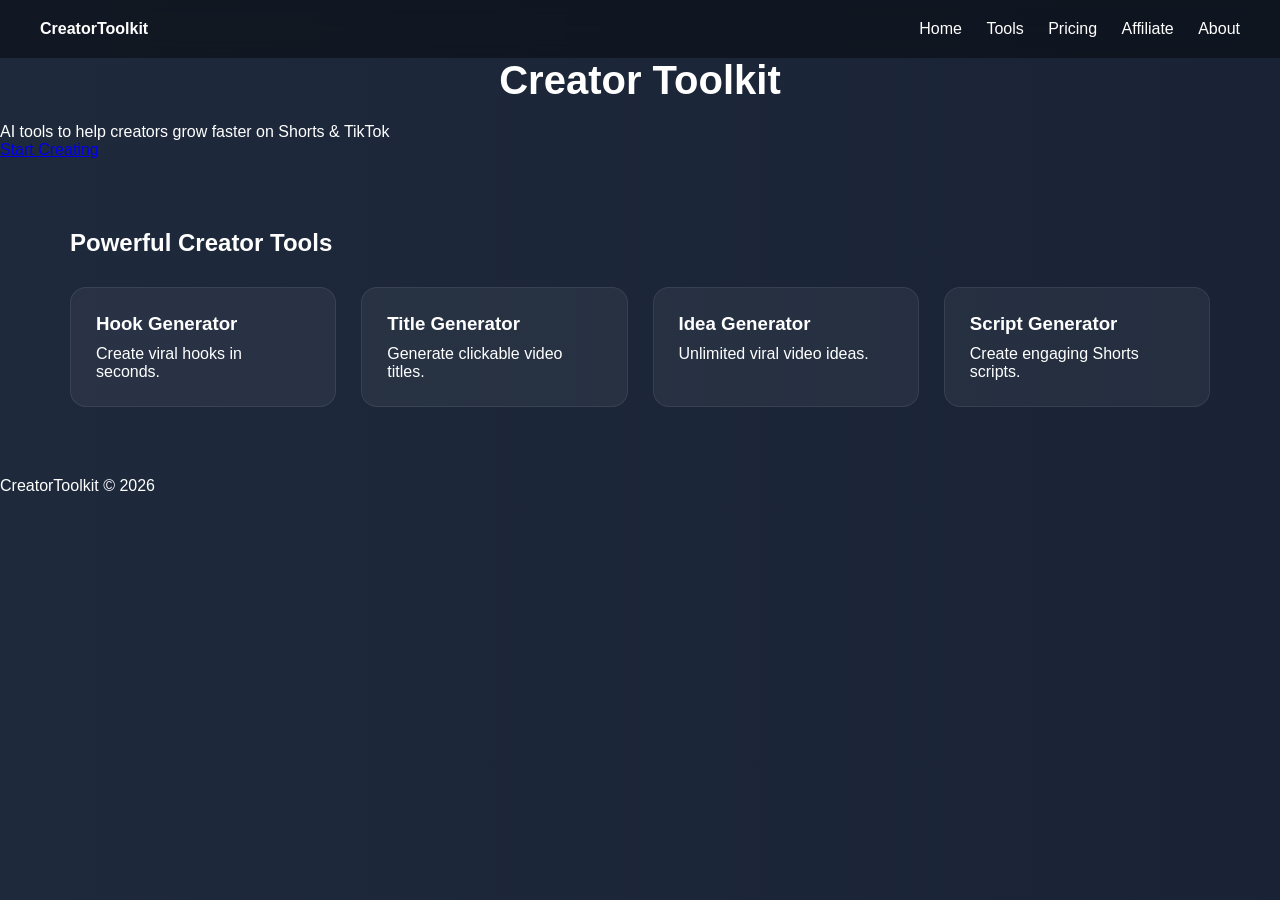
<file: index.html>
<!DOCTYPE html>
<html>
<head>
<title>CreatorToolkit</title>
<link rel="stylesheet" href="style.css">
</head>

<body>

<nav>
<div><b>CreatorToolkit</b></div>

<div>
<a href="index.html">Home</a>
<a href="tools.html">Tools</a>
<a href="pricing.html">Pricing</a>
<a href="affiliate.html">Affiliate</a>
<a href="about.html">About</a>
</div>
</nav>

<section class="hero">

<h1>Creator Toolkit</h1>

<p>AI tools to help creators grow faster on Shorts & TikTok</p>

<a class="button" href="tools.html">Start Creating</a>

</section>

<section class="section">

<h2>Powerful Creator Tools</h2>

<div class="grid">

<div class="card">
<h3>Hook Generator</h3>
<p>Create viral hooks in seconds.</p>
</div>

<div class="card">
<h3>Title Generator</h3>
<p>Generate clickable video titles.</p>
</div>

<div class="card">
<h3>Idea Generator</h3>
<p>Unlimited viral video ideas.</p>
</div>

<div class="card">
<h3>Script Generator</h3>
<p>Create engaging Shorts scripts.</p>
</div>

</div>

</section>

<footer>
CreatorToolkit © 2026
</footer>

</body>
</html>
</file>
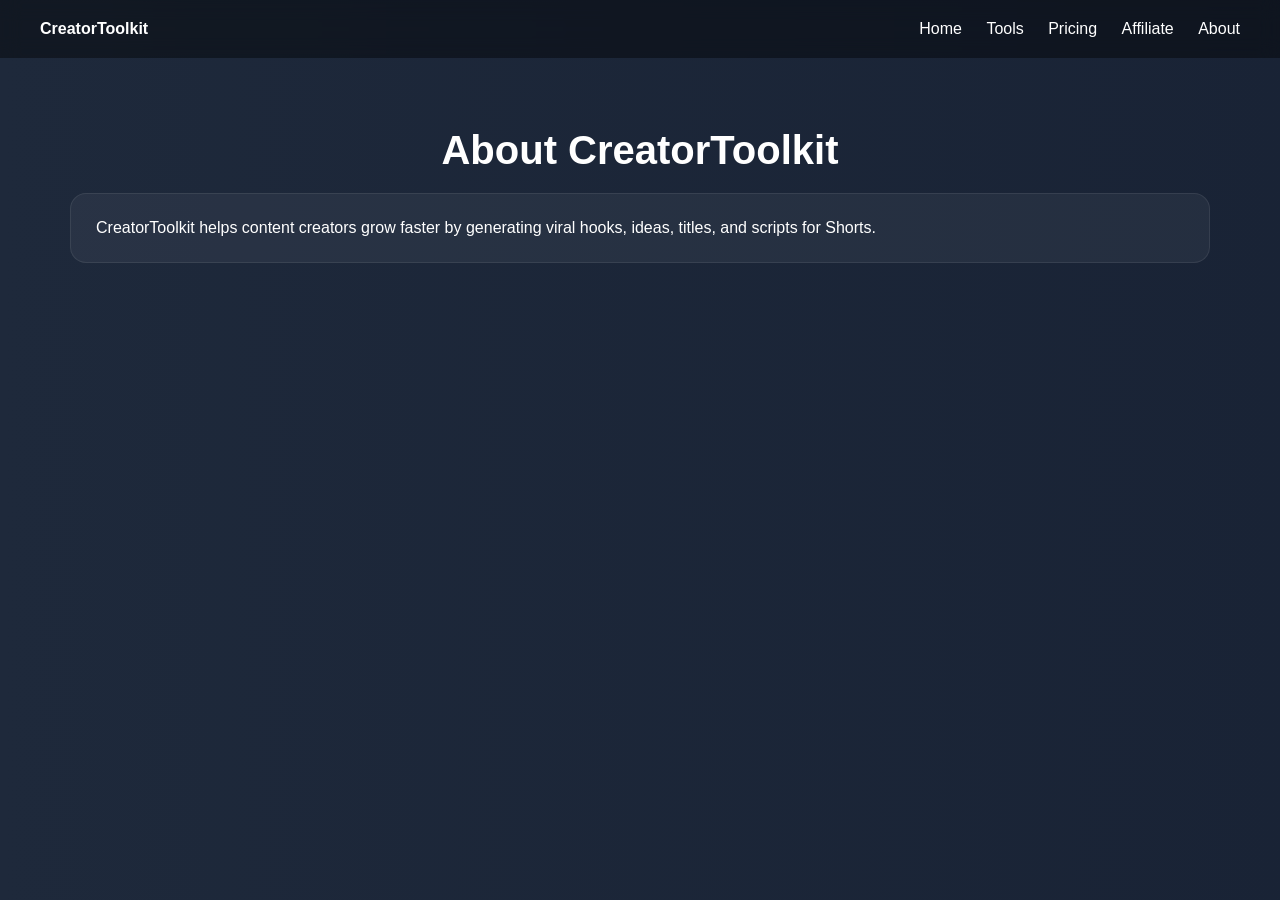
<file: about.html>
<!DOCTYPE html>
<html>
<head>
<title>About</title>
<link rel="stylesheet" href="style.css">
</head>

<body>

<nav>
<div><b>CreatorToolkit</b></div>

<div>
<a href="index.html">Home</a>
<a href="tools.html">Tools</a>
<a href="pricing.html">Pricing</a>
<a href="affiliate.html">Affiliate</a>
<a href="about.html">About</a>
</div>
</nav>

<section class="section">

<h1>About CreatorToolkit</h1>

<div class="card">

<p>

CreatorToolkit helps content creators grow faster by generating viral hooks, ideas, titles, and scripts for Shorts.

</p>

</div>

</section>

</body>
</html>
</file>
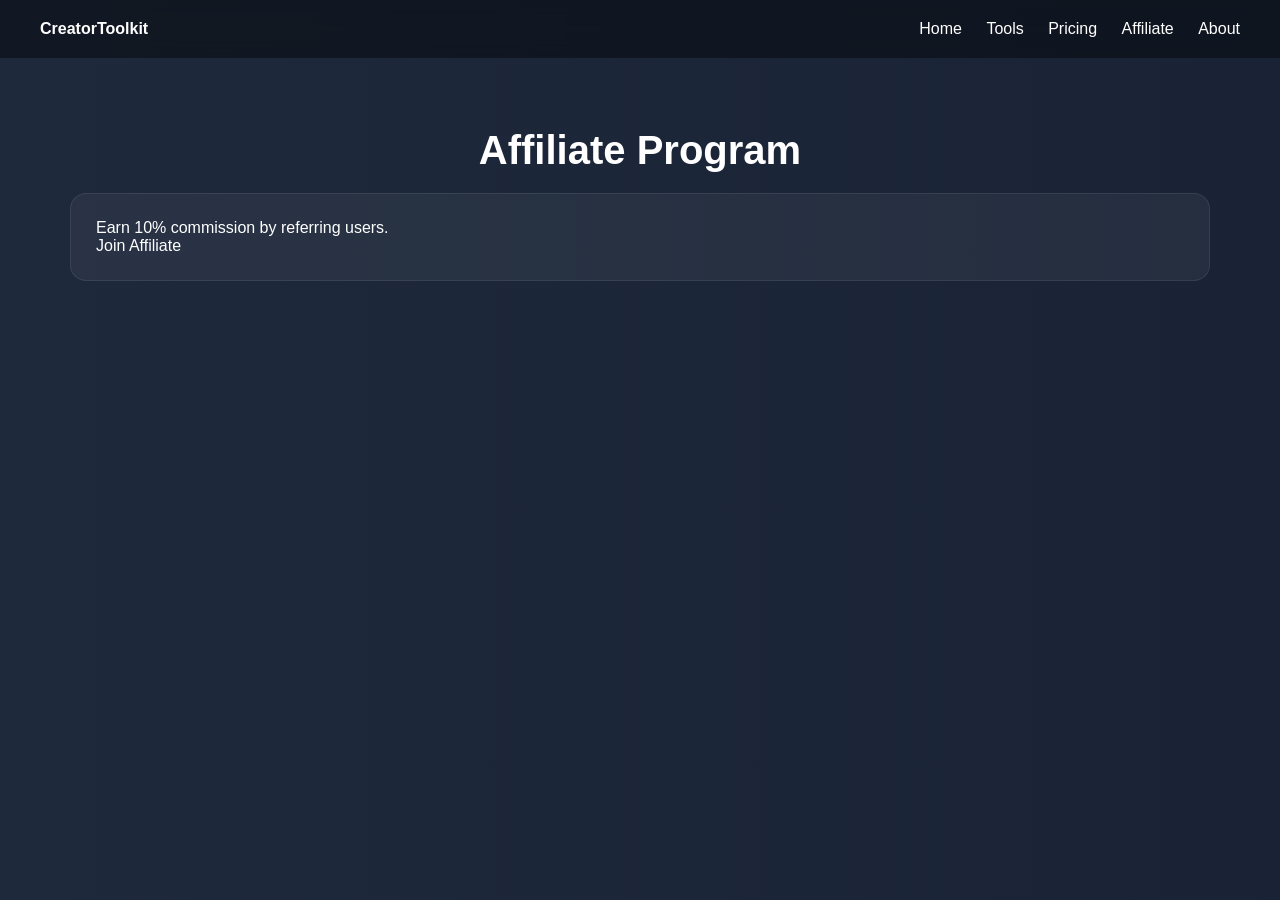
<file: affiliate.html>
<!DOCTYPE html>
<html>
<head>
<title>Affiliate</title>
<link rel="stylesheet" href="style.css">
</head>

<body>

<nav>
<div><b>CreatorToolkit</b></div>

<div>
<a href="index.html">Home</a>
<a href="tools.html">Tools</a>
<a href="pricing.html">Pricing</a>
<a href="affiliate.html">Affiliate</a>
<a href="about.html">About</a>
</div>
</nav>

<section class="section">

<h1>Affiliate Program</h1>

<div class="card">

<p>Earn 10% commission by referring users.</p>

<a class="button">Join Affiliate</a>

</div>

</section>

</body>
</html>
</file>
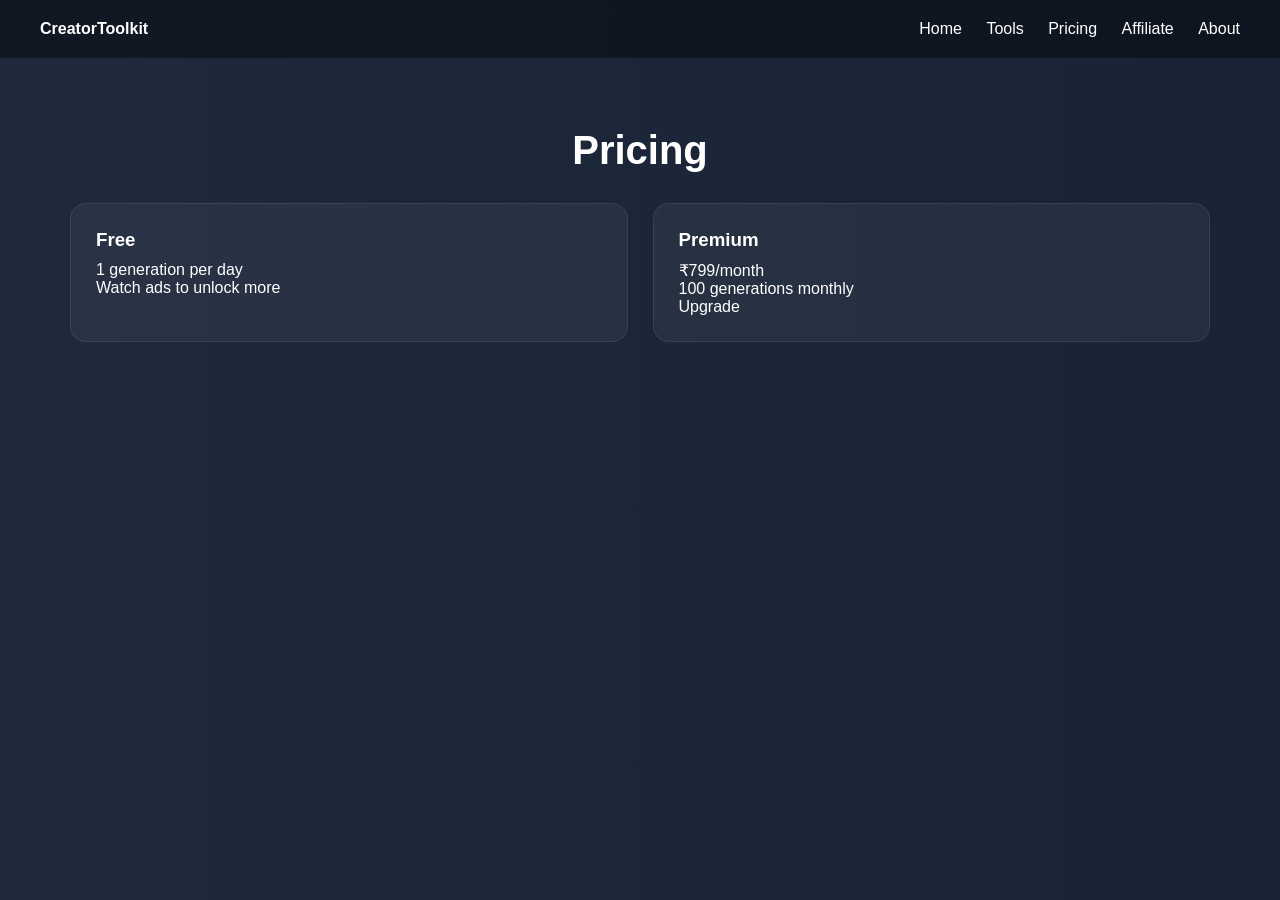
<file: pricing.html>
<!DOCTYPE html>
<html>
<head>
<title>Pricing</title>
<link rel="stylesheet" href="style.css">
</head>

<body>

<nav>
<div><b>CreatorToolkit</b></div>

<div>
<a href="index.html">Home</a>
<a href="tools.html">Tools</a>
<a href="pricing.html">Pricing</a>
<a href="affiliate.html">Affiliate</a>
<a href="about.html">About</a>
</div>
</nav>

<section class="section">

<h1>Pricing</h1>

<div class="grid">

<div class="card">
<h3>Free</h3>
<p>1 generation per day</p>
<p>Watch ads to unlock more</p>
</div>

<div class="card">
<h3>Premium</h3>
<p>₹799/month</p>
<p>100 generations monthly</p>
<a class="button">Upgrade</a>
</div>

</div>

</section>

</body>
</html>
</file>
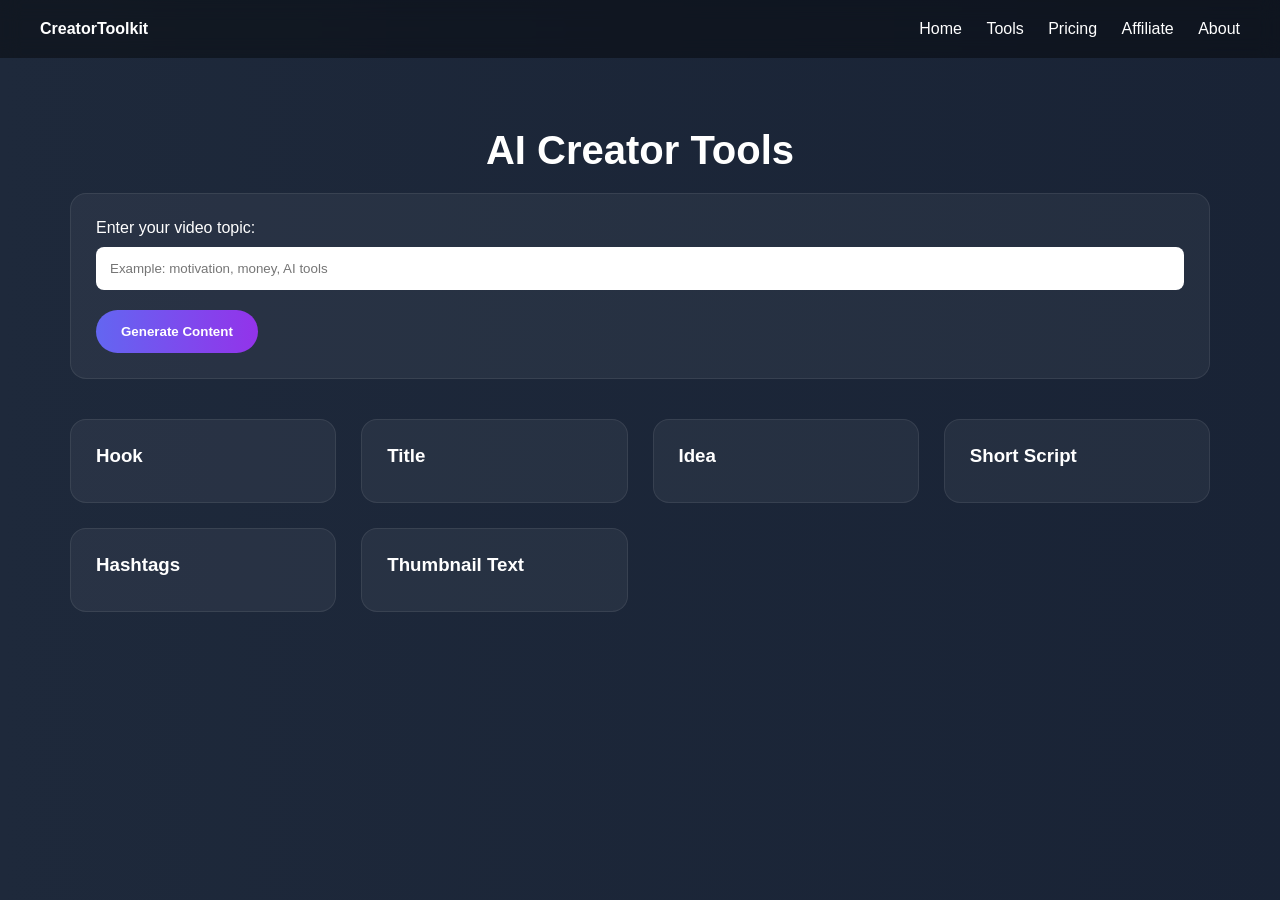
<file: tools.html>
<!DOCTYPE html>
<html>
<head>
<title>Creator Tools</title>
<link rel="stylesheet" href="style.css">
</head>

<body>

<nav>

<div><b>CreatorToolkit</b></div>

<div>
<a href="index.html">Home</a>
<a href="tools.html">Tools</a>
<a href="pricing.html">Pricing</a>
<a href="affiliate.html">Affiliate</a>
<a href="about.html">About</a>
</div>

</nav>


<section class="section">

<h1>AI Creator Tools</h1>


<div class="generator-box">

<p>Enter your video topic:</p>

<input id="topic" class="topic-input" placeholder="Example: motivation, money, AI tools">

<button class="generate-main" onclick="generateAll()">Generate Content</button>

</div>


<div class="grid">


<div class="card">
<h3>Hook</h3>
<div id="hook" class="result"></div>
</div>

<div class="card">
<h3>Title</h3>
<div id="title" class="result"></div>
</div>

<div class="card">
<h3>Idea</h3>
<div id="idea" class="result"></div>
</div>

<div class="card">
<h3>Short Script</h3>
<div id="script" class="result"></div>
</div>

<div class="card">
<h3>Hashtags</h3>
<div id="hashtags" class="result"></div>
</div>

<div class="card">
<h3>Thumbnail Text</h3>
<div id="thumb" class="result"></div>
</div>

</div>

</section>

<script src="script.js"></script>

</body>
</html>
</file>
<file: style.css>
*{
margin:0;
padding:0;
box-sizing:border-box;
font-family:Arial, Helvetica, sans-serif;
}

body{
background:linear-gradient(270deg,#020617,#0f172a,#1e293b);
background-size:600% 600%;
animation:bgMove 14s ease infinite;
color:white;
}

@keyframes bgMove{
0%{background-position:0% 50%}
50%{background-position:100% 50%}
100%{background-position:0% 50%}
}

nav{
display:flex;
justify-content:space-between;
align-items:center;
padding:20px 40px;
background:rgba(0,0,0,0.4);
backdrop-filter:blur(10px);
}

nav a{
color:white;
margin-left:20px;
text-decoration:none;
transition:0.3s;
}

nav a:hover{
color:#60a5fa;
}

.section{
padding:70px 30px;
max-width:1200px;
margin:auto;
}

h1{
text-align:center;
margin-bottom:20px;
font-size:40px;
}

.generator-box{
background:rgba(255,255,255,0.05);
padding:25px;
border-radius:16px;
margin-bottom:40px;
border:1px solid rgba(255,255,255,0.08);
}

.topic-input{
width:100%;
padding:14px;
border:none;
border-radius:8px;
margin-top:10px;
margin-bottom:20px;
}

.generate-main{
padding:14px 25px;
border:none;
border-radius:25px;
background:linear-gradient(90deg,#6366f1,#9333ea);
color:white;
font-weight:bold;
cursor:pointer;
}

.generate-main:hover{
transform:scale(1.05);
box-shadow:0 0 25px rgba(99,102,241,0.9);
}

.grid{
display:grid;
grid-template-columns:repeat(auto-fit,minmax(250px,1fr));
gap:25px;
margin-top:30px;
}

.card{
background:rgba(255,255,255,0.05);
padding:25px;
border-radius:16px;
border:1px solid rgba(255,255,255,0.08);
}

.card h3{
margin-bottom:10px;
}

.result{
margin-top:10px;
font-size:14px;
opacity:0.9;
}
</file>
